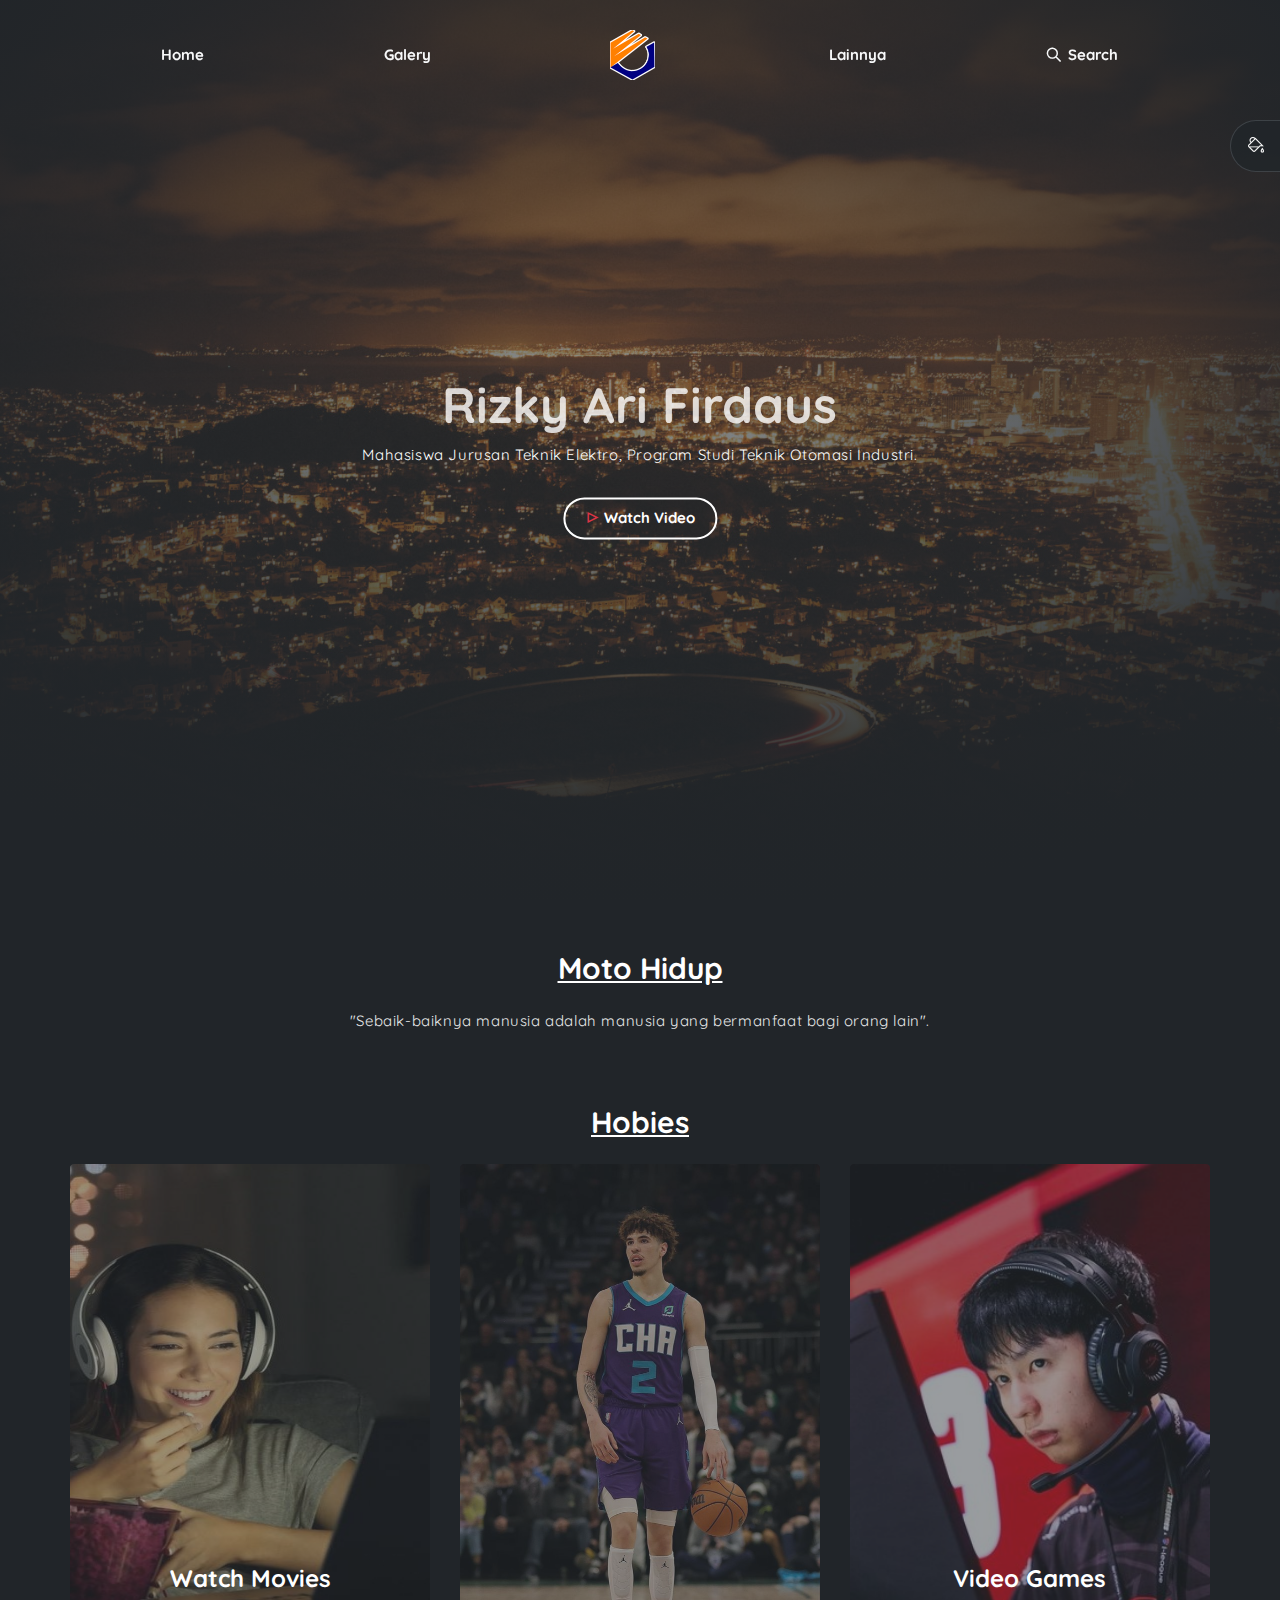
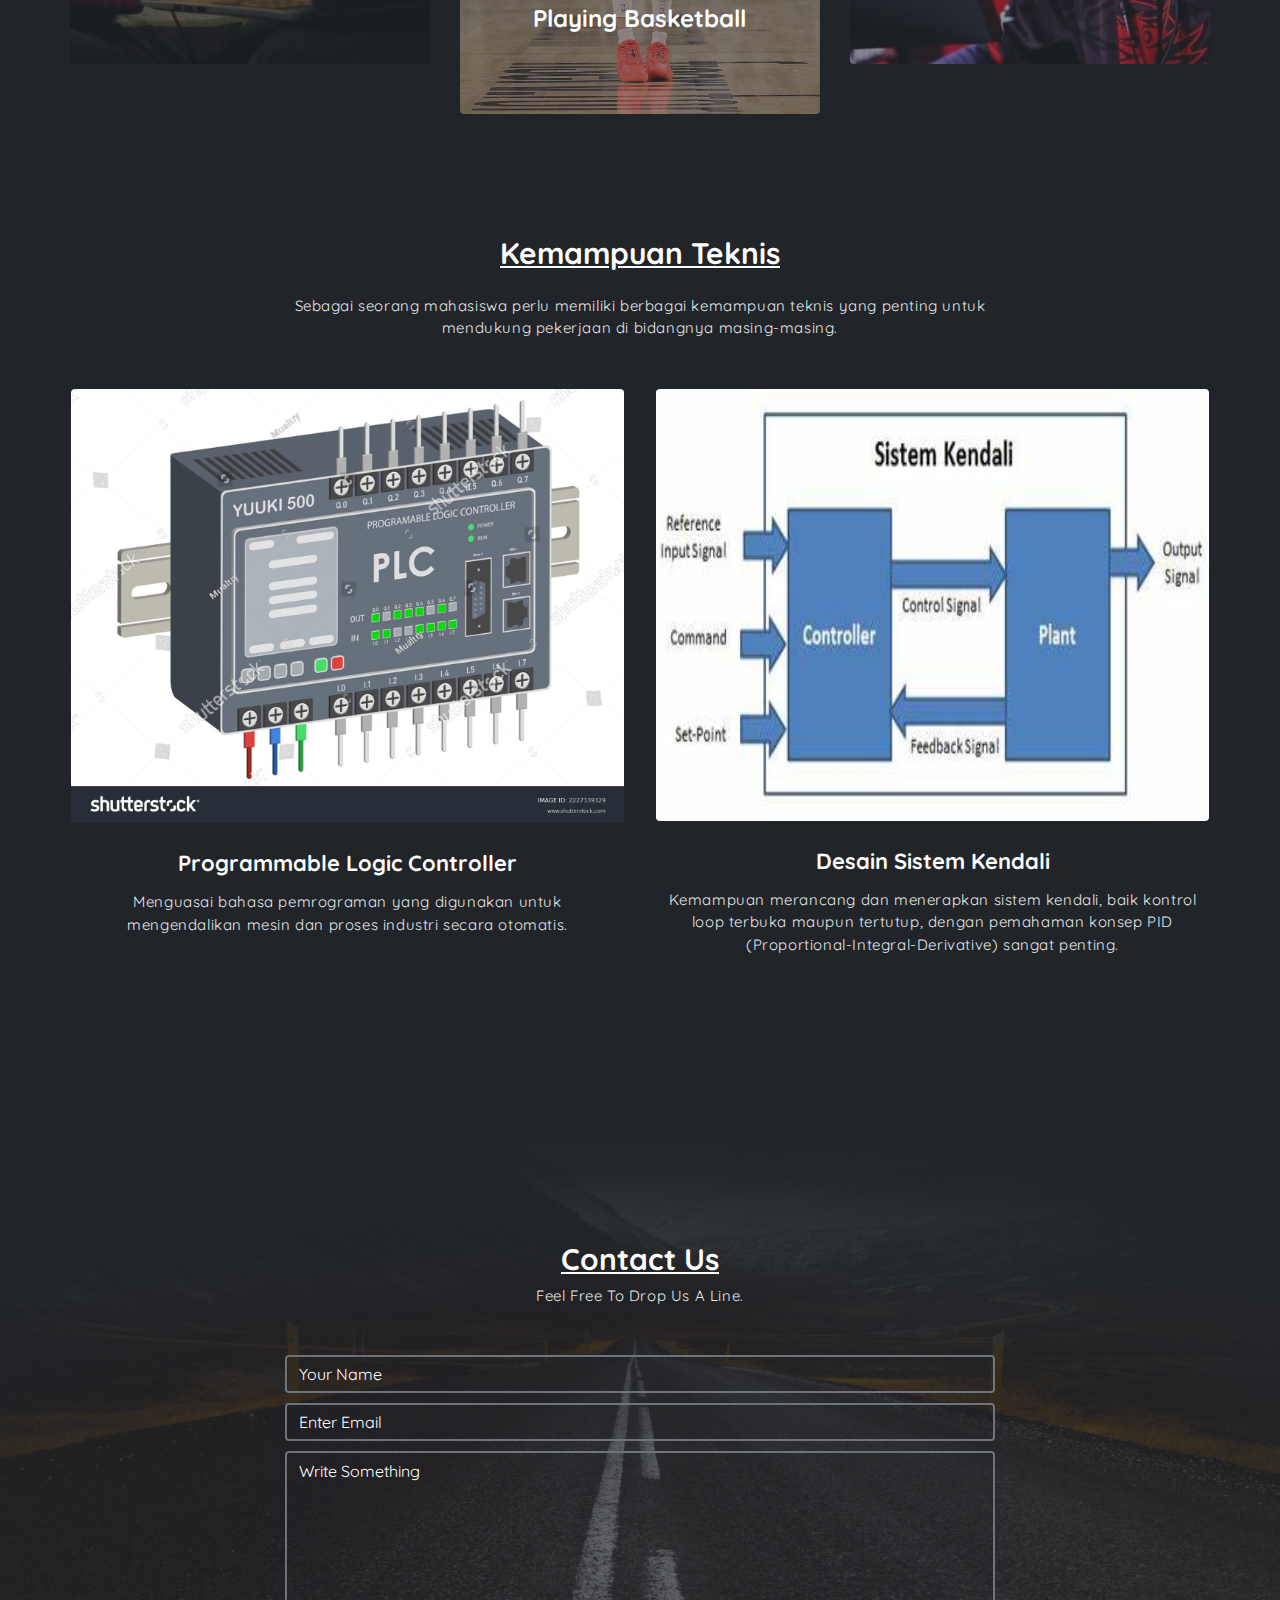
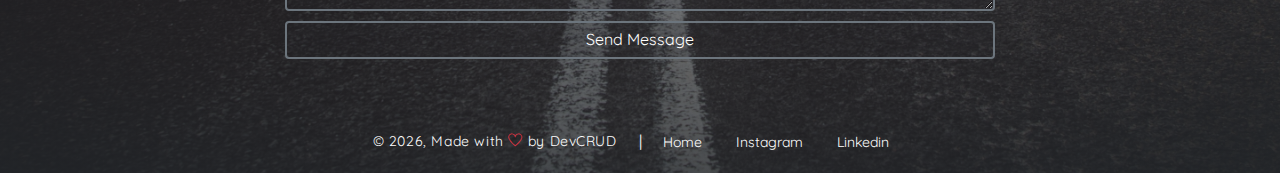
<file: public_html/index.html>
<!DOCTYPE html>
<html lang="en">
<head>
	<meta charset="utf-8">
    <meta name="viewport" content="width=device-width, initial-scale=1, shrink-to-fit=no">
    <meta name="description" content="Start your development with Dorang landing page.">
    <meta name="author" content="Devcrud">
    <title>Rizky Ari Firdaus | Tugas Membuat Website</title>
    <!-- font icons -->
    <link rel="stylesheet" href="assets/vendors/themify-icons/css/themify-icons.css">

    <!-- Bootstrap + Dorang main styles -->
	<link rel="stylesheet" href="assets/css/dorang.css">

    

</head>
<body data-spy="scroll" data-target=".navbar" data-offset="40" id="home" class="dark-theme">
    
    <!-- page navbar -->
    <nav class="page-navbar" data-spy="affix" data-offset-top="10">
        <ul class="nav-navbar container">
            <li class="nav-item"><a href="#" class="nav-link">Home</a></li>
            <li class="nav-item"><a href="index - Copy.html" class="nav-link">Galery</a></li>
            <li class="nav-item"><a href="https://www.polban.ac.id/" class="nav-link"><img src="assets/imgs/POLBAN.png" alt="Download free bootstrap 4 landing page, free boootstrap 4 templates, Download free bootstrap 4.1 landing page, free boootstrap 4.1.1 templates, weber Landing page"></a></li>
            <li class="nav-item"><a href="index2.html" class="nav-link">Lainnya</a></li>
            <li class="nav-item search">
                <a href="javascript:void(0)" class="nav-link search-toggle"><i class="ti-search"></i> Search</a>
                <div class="search-wrapper">
                    <form>
                        <input type="search" class="form-control" name="" placeholder="hit enter to search">
                    </form>
                </div>
            </li>
        </ul>
    </nav><!-- end of page navbar -->

    <div class="theme-selector">
        <a href="javascript:void(0)" class="spinner">
            <i class="ti-paint-bucket"></i>
        </a>
        <div class="body">
            <a href="javascript:void(0)" class="light"></a>
            <a href="javascript:void(0)" class="dark"></a>
        </div>
    </div>  

    <!-- page header -->
    <header class="header">
        <div class="overlay"></div>
        <div class="header-content">
            <h1 class="header-title">Rizky Ari Firdaus</h1>
            <p class="header-subtitle">Mahasiswa Jurusan Teknik Elektro, Program Studi Teknik Otomasi Industri.</p>

            <button class="btn btn-theme-color modal-toggle"><i class="ti-control-play text-danger"></i> Watch Video</button>

        </div>
    </header><!-- end of page header -->

    <!-- modal -->
    <div class="modalBox">
        <div class="modalBox-body">
            <iframe width="100%" height="450px" src="https://www.youtube.com/embed/Z6TYHx2RB9U?autoplay=1" 
            title="YouTube video player" frameborder="3" allow="accelerometer; autoplay; clipboard-write; encrypted-media; gyroscope; picture-in-picture; web-share" 
            referrerpolicy="strict-origin-when-cross-origin" allowfullscreen></iframe>
        </div>          
    </div><!-- end of modal -->

    <!-- page container -->
    <div class="container page-container">
        <div class="col-md-10 col-lg-8 m-auto">
            <h6 class="title mb-4">Moto Hidup</h6>
            <p class="mb-5">"Sebaik-baiknya manusia adalah manusia yang bermanfaat bagi orang lain".</p><br>
            <h6 class="title mb-4">Hobies</h6>
        </div>  

        <!-- row -->
        <div class="row mb-4">
            <div class="col-md-4">
                <a href="javascript:void(0)" class="overlay-img">
                    <img src="assets/imgs/Watch Movies.jpg" alt="Download free bootstrap 4 landing page, free boootstrap 4 templates, Download free bootstrap 4.1 landing page, free boootstrap 4.1.1 templates, weber Landing page" width="600" height="500">  
                    <div class="overlay"></div> 
                    <div class="des">
                        <h1 class="title">Watch Movies</h1>
                        <h6 class="subtitle"></p>
                        <p>Menonton film memiliki berbagai manfaat, seperti memberikan hiburan dan relaksasi yang dapat membantu mengurangi stres. Film juga bisa menjadi sarana belajar, memperluas wawasan, dan memperkaya pengalaman dengan menghadirkan cerita, budaya, dan perspektif yang berbeda. Selain itu, menonton film bisa meningkatkan empati, karena penonton seringkali terhubung dengan karakter dan emosi yang mereka alami di layar.</p>
                    </div>          
                </a>
            </div>
            <div class="col-md-4">
                <a href="javascript:void(0)" class="overlay-img">
                    <img src="assets/imgs/melo.jpg" alt="Download free bootstrap 4 landing page, free boootstrap 4 templates, Download free bootstrap 4.1 landing page, free boootstrap 4.1.1 templates, weber Landing page" height="550">  
                    <div class="overlay"></div> 
                    <div class="des">
                        <h1 class="title">Playing Basketball</h1>
                        <h6 class="subtitle"></p>
                        <p>Bermain basket memiliki banyak manfaat, baik secara fisik maupun mental. Secara fisik, basket membantu meningkatkan kebugaran tubuh, melatih kekuatan otot, kecepatan, dan koordinasi. Selain itu, bermain basket juga dapat meningkatkan keterampilan kerja sama tim, karena permainan ini sangat bergantung pada kolaborasi antar pemain. Secara mental, basket bisa membantu meningkatkan konsentrasi, pengambilan keputusan yang cepat, serta memberikan rasa percaya diri. Di samping itu, olahraga ini juga efektif sebagai cara mengurangi stres dan menjaga kesehatan mental.</p>
                    </div>          
                </a>
            </div>
            <div class="col-md-4">
                <a href="javascript:void(0)" class="overlay-img">
                    <img src="assets/imgs/xccurate.jpg" alt="Download free bootstrap 4 landing page, free boootstrap 4 templates, Download free bootstrap 4.1 landing page, free boootstrap 4.1.1 templates, weber Landing page" height="500">  
                    <div class="overlay"></div> 
                    <div class="des">
                        <h1 class="title">Video Games</h1>
                        <h6 class="subtitle"></p>
                        <p>Bermain video game dapat memberikan manfaat seperti meningkatkan kemampuan kognitif, termasuk pemecahan masalah, keterampilan berpikir kritis, dan koordinasi mata-tangan. Selain itu, game yang dimainkan secara online juga bisa meningkatkan keterampilan sosial melalui interaksi dengan pemain lain.
                            Bermain game juga bisa menjadi sarana relaksasi dan penghilang stres jika dilakukan dalam batas yang wajar.</p>
                    </div>          
                </a>
            </div>          
        </div><!-- end of row -->

 


        <div class="col-md-10 col-lg-8 m-auto">
            <h6 class="title mb-4 mt-5 pt-5">Kemampuan Teknis</h6>
            <p class="mb-5">Sebagai seorang mahasiswa perlu memiliki berbagai kemampuan teknis yang penting untuk mendukung pekerjaan di bidangnya masing-masing.</p>
        </div>

        <!-- row -->
        <div class="row mb-5">
            <div class="col-md-6">
                <a href="javascript:void(0)" class="card">
                    <img src="assets/imgs/plc.jpg" class="card-img" alt="Download free bootstrap 4 landing page, free boootstrap 4 templates, Download free bootstrap 4.1 landing page, free boootstrap 4.1.1 templates, weber Landing page">
                    <div class="card-body">
                        <h6 class="card-subtitle"></h6>
                        <h3 class="card-title">Programmable Logic Controller</h3>
                        <p>Menguasai bahasa pemrograman yang digunakan untuk mengendalikan mesin dan proses industri secara otomatis.</p>
                    </div>                  
                </a>
            </div>  
            <div class="col-md-6">
                <a href="javascript:void(0)" class="card">
                    <img src="assets/imgs/sistem kendali.jfif" class="card-img" alt="Download free bootstrap 4 landing page, free boootstrap 4 templates, Download free bootstrap 4.1 landing page, free boootstrap 4.1.1 templates, weber Landing page" height="432">
                    <div class="card-body">
                        <h6 class="card-subtitle"></h6>
                        <h3 class="card-title">Desain Sistem Kendali</h3>
                        <p>Kemampuan merancang dan menerapkan sistem kendali, baik kontrol loop terbuka maupun tertutup, dengan pemahaman konsep PID (Proportional-Integral-Derivative) sangat penting.</p>
                    </div>                  
                </a>
            </div>  
        </div><!-- end of row -->

        

    </div> <!-- end of page container -->

    

    

    <!--footer & pre footer -->
    <div class="contact-section">
        <div class="overlay"></div>
        <!-- container -->
        <div class="container">
            <div class="col-md-10 col-lg-8 m-auto">
                <h6 class="title mb-2">Contact Us</h6>
                <p class="mb-5">Feel Free To Drop Us A Line.</p>
                <form action="" class="form-group">
                    <input type="text" size="50" class="form-control" placeholder="Your Name" required>
                    <input type="email" class="form-control" placeholder="Enter Email"requried>
                    <textarea name="comment" id="comment" rows="6"   class="form-control" placeholder="Write Something"></textarea>
                    <input type="submit" value="Send Message" class="form-control">
                </form>
            </div>

            <!-- footer -->
            <footer class="footer">
                <p class="infos">&copy; <script>document.write(new Date().getFullYear())</script>, Made with <i class="ti-heart text-danger"></i> by <a href="http://www.devcrud.com">DevCRUD</a></p>       
                <span>|</span>  
                <div class="links">
                    <a href="index.html">Home</a>
                    <a href="https://www.instagram.com/rizzkyari/">Instagram</a>
                    <a href="https://id.linkedin.com/in/rizky-ari-firdaus-007745306">Linkedin</a>
                </div>
            </footer><!-- end of footer -->

        </div><!-- end of container -->
    </div><!-- end of pre footer -->

    <!-- core  -->
    <script src="assets/vendors/jquery/jquery-3.4.1.js"></script>
    <script src="assets/vendors/bootstrap/bootstrap.bundle.js"></script>

    <!-- bootstrap affix -->
    <script src="assets/vendors/bootstrap/bootstrap.affix.js"></script>

    <!-- Dorang js -->
    <script src="assets/js/dorang.js"></script>

</body>
</html>
</file>
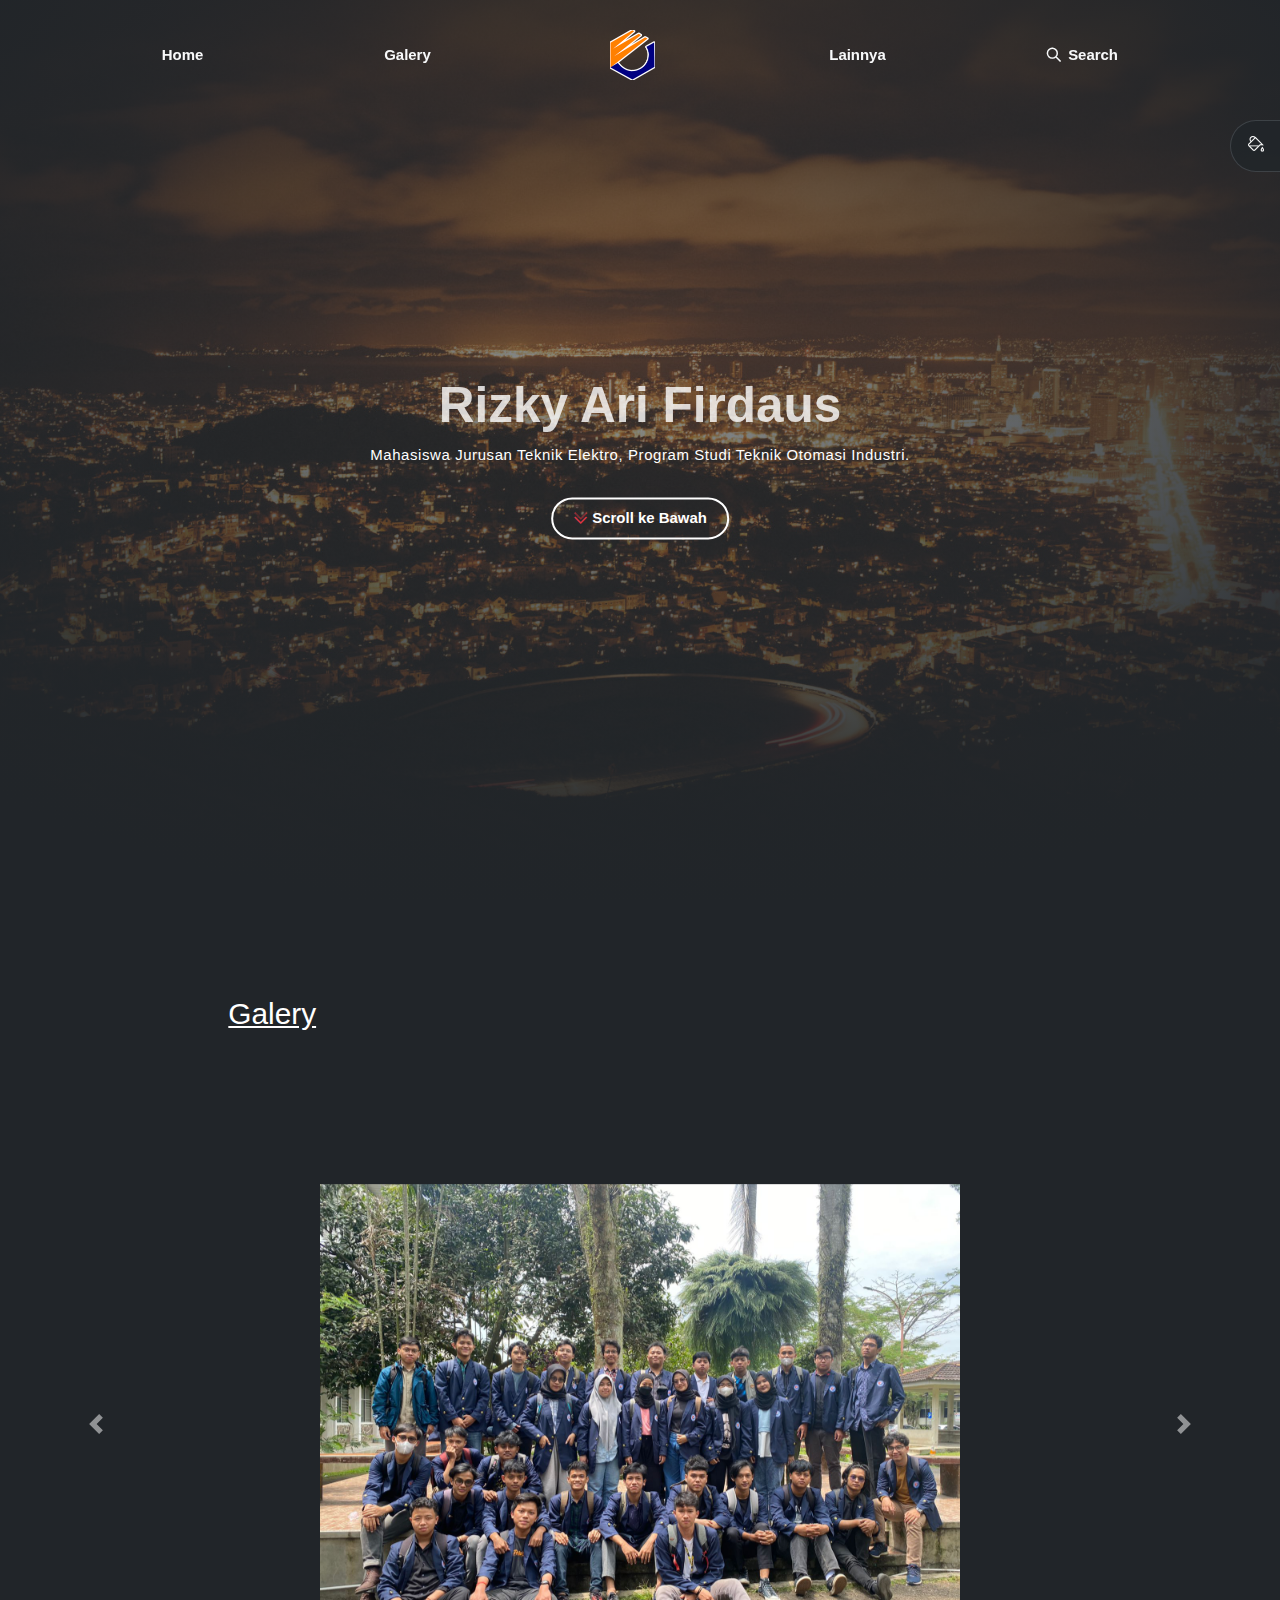
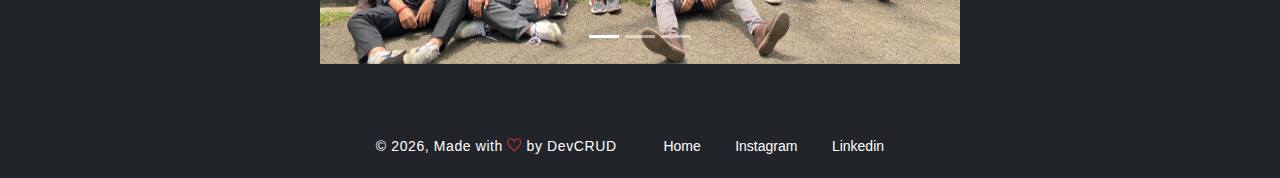
<file: public_html/index - Copy.html>
<!DOCTYPE html>
<html lang="en">
<head>
	<meta charset="utf-8">
    <meta name="viewport" content="width=device-width, initial-scale=1, shrink-to-fit=no">
    <meta name="description" content="Start your development with Dorang landing page.">
    <meta name="author" content="Devcrud">
    <title>Rizky Ari Firdaus | Tugas Membuat Website</title>
    <!-- font icons -->
    <link rel="stylesheet" href="assets/vendors/themify-icons/css/themify-icons.css">

    <!-- Bootstrap + Dorang main styles -->
	<link rel="stylesheet" href="assets/css/dorang.css">

    <!-- Bootstrap CSS dan JS -->
    <link rel="stylesheet" href="https://stackpath.bootstrapcdn.com/bootstrap/4.3.1/css/bootstrap.min.css">
    <script src="https://code.jquery.com/jquery-3.3.1.slim.min.js"></script>
    <script src="https://stackpath.bootstrapcdn.com/bootstrap/4.3.1/js/bootstrap.bundle.min.js"></script>


</head>
<body data-spy="scroll" data-target=".navbar" data-offset="40" id="home" class="dark-theme">
    
    <!-- page navbar -->
    <nav class="page-navbar" data-spy="affix" data-offset-top="10">
        <ul class="nav-navbar container">
            <li class="nav-item"><a href="index.html" class="nav-link">Home</a></li>
            <li class="nav-item"><a href="index - Copy.html" class="nav-link">Galery</a></li>
            <li class="nav-item"><a href="https://www.polban.ac.id/" class="nav-link"><img src="assets/imgs/POLBAN.png" alt="Download free bootstrap 4 landing page, free boootstrap 4 templates, Download free bootstrap 4.1 landing page, free boootstrap 4.1.1 templates, weber Landing page"></a></li>
            <li class="nav-item"><a href="index2.html" class="nav-link">Lainnya</a></li>
            <li class="nav-item search">
                <a href="javascript:void(0)" class="nav-link search-toggle"><i class="ti-search"></i> Search</a>
                <div class="search-wrapper">
                    <form>
                        <input type="search" class="form-control" name="" placeholder="hit enter to search">
                    </form>
                </div>
            </li>
        </ul>
    </nav><!-- end of page navbar -->

    <div class="theme-selector">
        <a href="javascript:void(0)" class="spinner">
            <i class="ti-paint-bucket"></i>
        </a>
        <div class="body">
            <a href="javascript:void(0)" class="light"></a>
            <a href="javascript:void(0)" class="dark"></a>
        </div>
    </div>  

    

    <!-- page header -->
    <header class="header">
        <div class="overlay"></div>
        <div class="header-content">
            <h1 class="header-title">Rizky Ari Firdaus</h1>
            <p class="header-subtitle">Mahasiswa Jurusan Teknik Elektro, Program Studi Teknik Otomasi Industri.</p>

            <button class="btn btn-theme-color scroll-down"><i class="ti-angle-double-down text-danger"></i> Scroll ke Bawah</button>


        </div>
    </header><!-- end of page header -->

        <div class="col-md-10 col-lg-8 m-auto">
            <h6 class="title mb-4 mt-5 pt-5">Galery</h6>
            <p class="mb-5"></p>
        </div>

        <div class="spotify-player" style="margin-top: 20px;">
            <iframe style="border-radius:12px"
                src="https://open.spotify.com/embed/track/2stkLJ0JNcXkIRDNF3ld6c?utm_source=generator" 
                width="300" 
                height="80" 
                frameBorder="0" 
                allowfullscreen="" 
                allow="autoplay; clipboard-write; encrypted-media; fullscreen; picture-in-picture" 
                loading="lazy">
            </iframe><br>
        </div>

 
        <div id="imageCarousel" class="carousel slide" data-ride="carousel">
            <!-- Indikator -->
            <ol class="carousel-indicators">
              <li data-target="#imageCarousel" data-slide-to="0" class="active"></li>
              <li data-target="#imageCarousel" data-slide-to="1"></li>
              <li data-target="#imageCarousel" data-slide-to="2"></li>
            </ol>
          
            <!-- Wrapper untuk slide -->
            <div class="carousel-inner">
              <div class="carousel-item active">
                <img src="assets/imgs/IMG-20221215-WA0012.jpg" class="d-block w-50 mx-auto" alt="Gambar 1">
              </div>
              <div class="carousel-item">
                <img src="assets/imgs/IMG-20231130-WA0038.jpg" class="d-block w-50 mx-auto" alt="Gambar 2">
              </div>
              <div class="carousel-item">
                <img src="assets/imgs/IMG-20231013-WA0033.jpg" class="d-block w-50 mx-auto" alt="Gambar 3">
              </div>
            </div>
          
            <!-- Kontrol kiri dan kanan -->
            <a class="carousel-control-prev" href="#imageCarousel" role="button" data-slide="prev">
              <span class="carousel-control-prev-icon" aria-hidden="true"></span>
              <span class="sr-only">Sebelumnya</span>
            </a>
            <a class="carousel-control-next" href="#imageCarousel" role="button" data-slide="next">
              <span class="carousel-control-next-icon" aria-hidden="true"></span>
              <span class="sr-only">Selanjutnya</span>
            </a>

    
        </div> <!-- end of page container -->

        
    

            <!-- footer -->
            <footer class="footer">
                <p class="infos">&copy; <script>document.write(new Date().getFullYear())</script>, Made with <i class="ti-heart text-danger"></i> by <a href="http://www.devcrud.com">DevCRUD</a></p>       
                <span>|</span>  
                <div class="links">
                    <a href="index.html">Home</a>
                    <a href="https://www.instagram.com/rizzkyari/">Instagram</a>
                    <a href="https://id.linkedin.com/in/rizky-ari-firdaus-007745306">Linkedin</a>
                </div>
            </footer><!-- end of footer -->

        </div><!-- end of container -->
        
    </div><!-- end of pre footer -->

    <!-- core  -->
    <script src="assets/vendors/jquery/jquery-3.4.1.js"></script>
    <script src="assets/vendors/bootstrap/bootstrap.bundle.js"></script>

    <!-- bootstrap affix -->
    <script src="assets/vendors/bootstrap/bootstrap.affix.js"></script>

    <!-- Dorang js -->
    <script src="assets/js/dorang.js"></script>

</body>
</html>
</file>
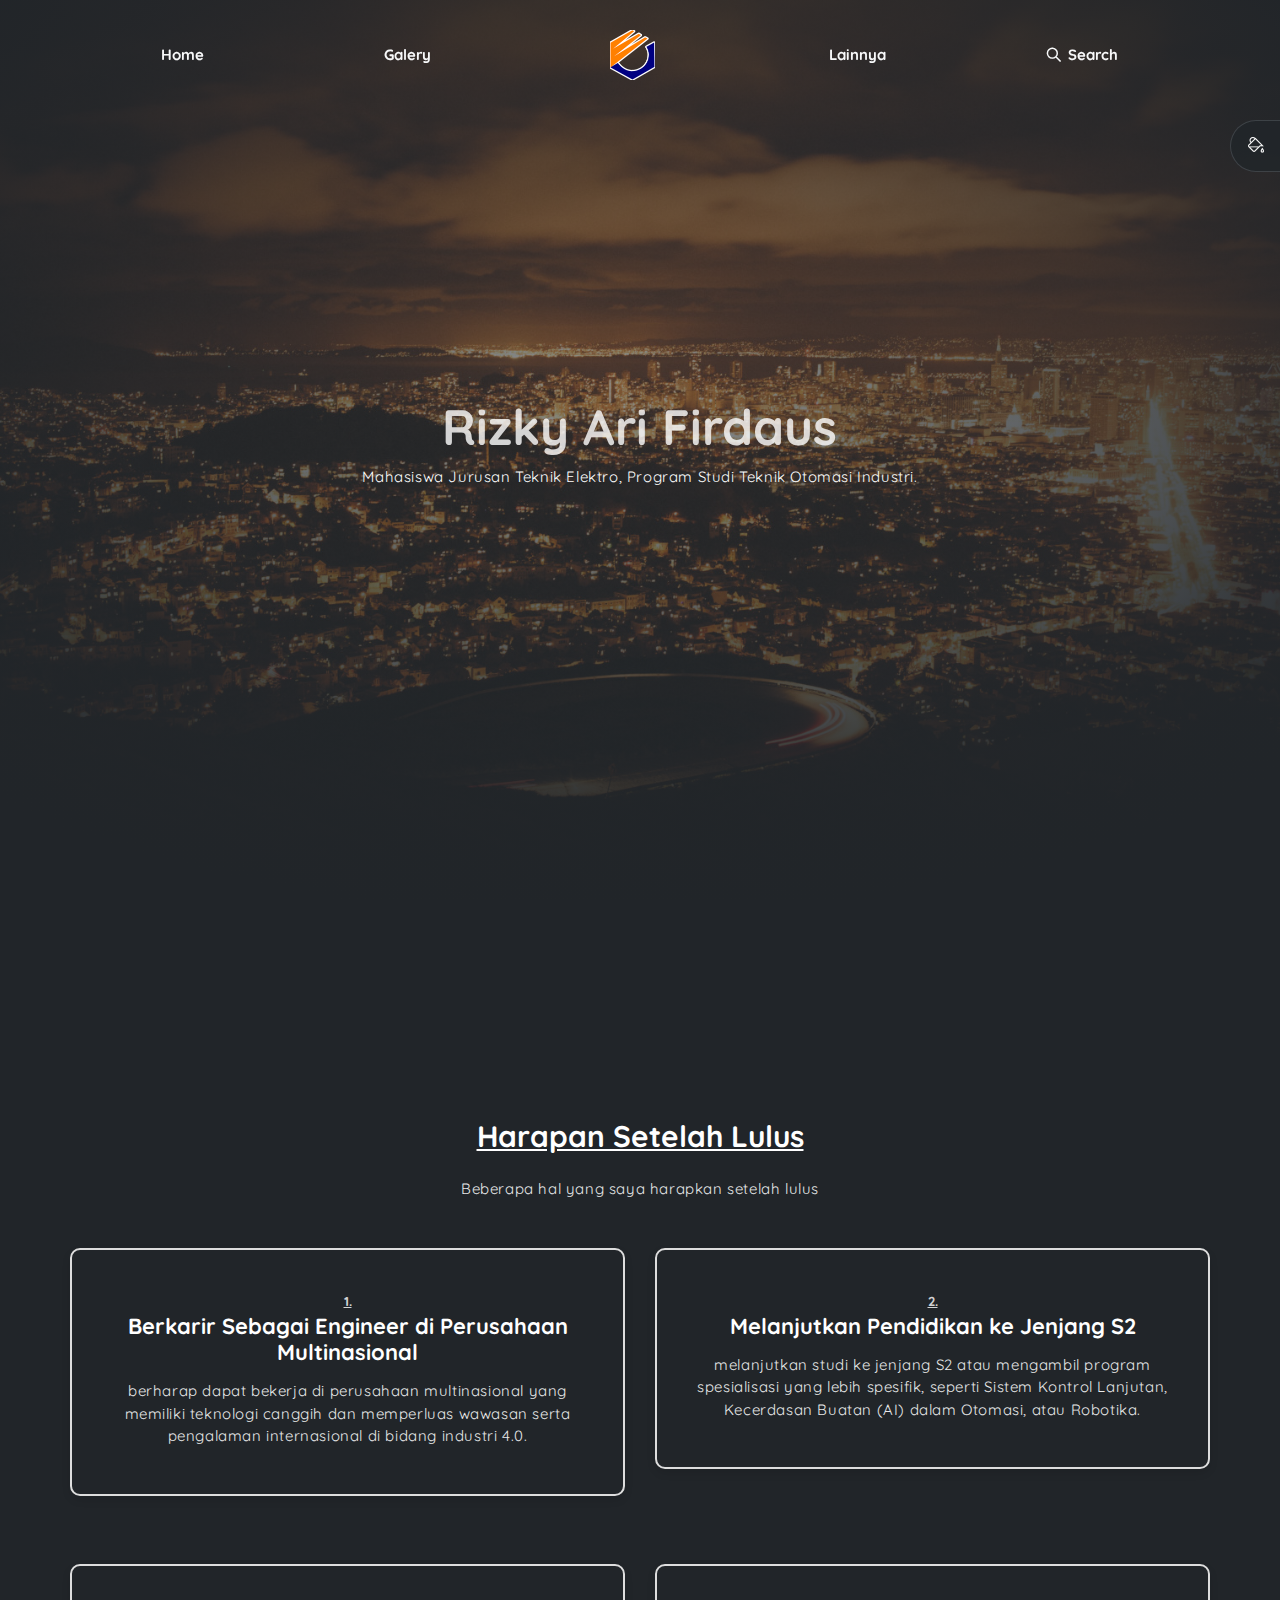
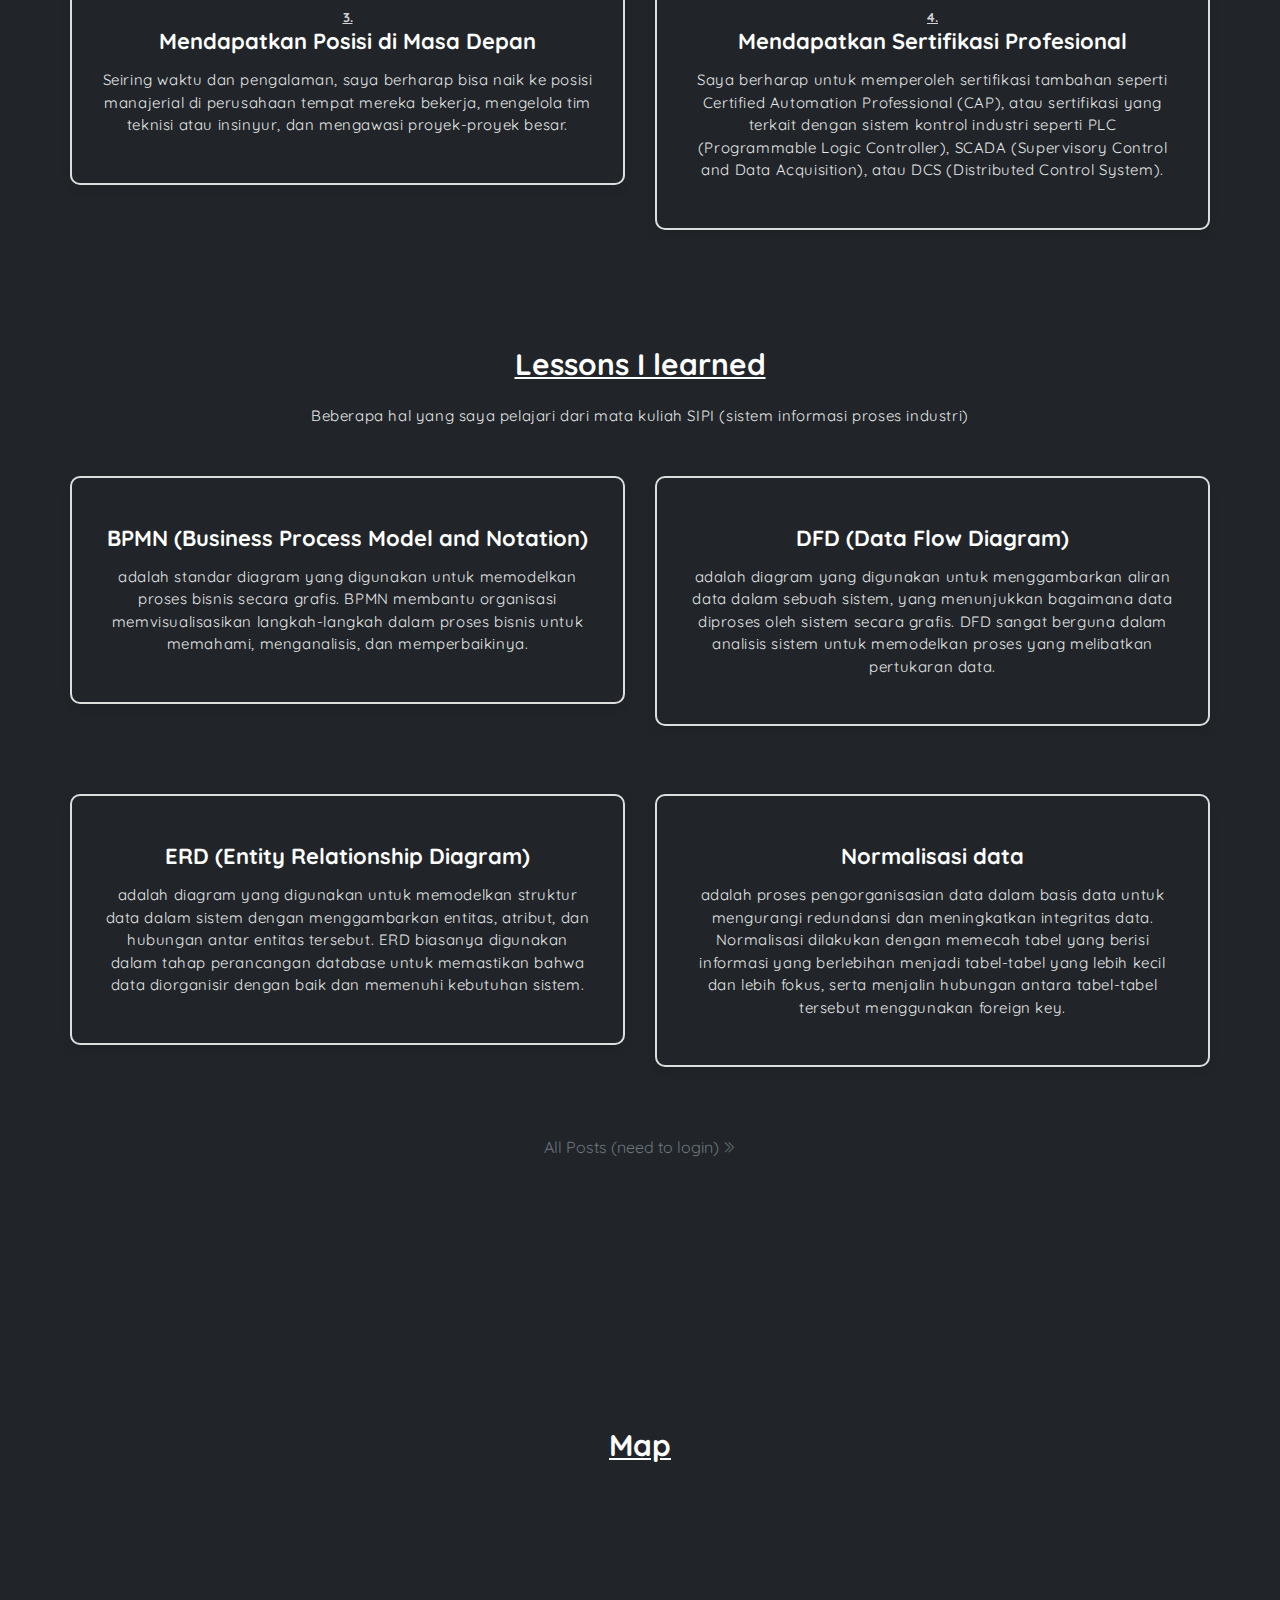
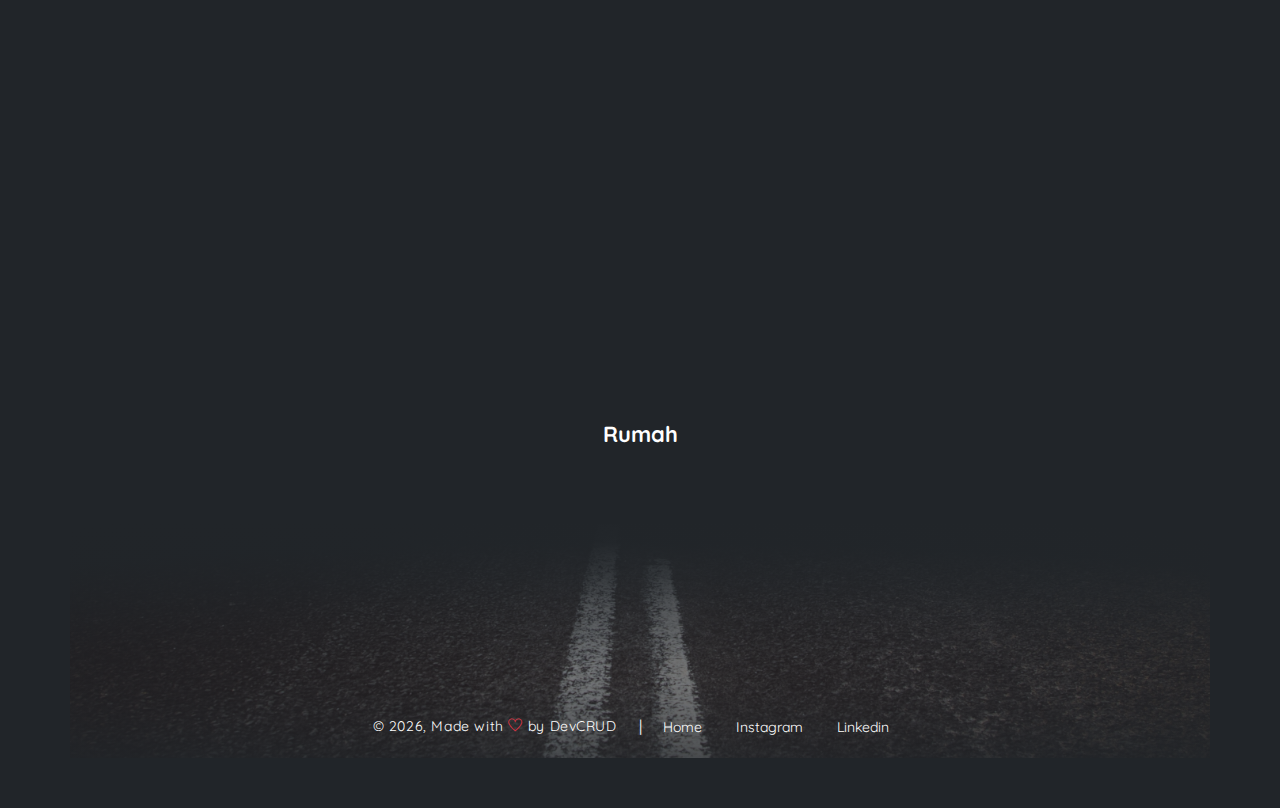
<file: public_html/index2.html>
<!DOCTYPE html>
<html lang="en">
<head>
	<meta charset="utf-8">
    <meta name="viewport" content="width=device-width, initial-scale=1, shrink-to-fit=no">
    <meta name="description" content="Start your development with Dorang landing page.">
    <meta name="author" content="Devcrud">
    <title>Rizky Ari Firdaus | Tugas Membuat Website</title>
    <!-- font icons -->
    <link rel="stylesheet" href="assets/vendors/themify-icons/css/themify-icons.css">

    <!-- Bootstrap + Dorang main styles -->
	<link rel="stylesheet" href="assets/css/dorang.css">

</head>
<body data-spy="scroll" data-target=".navbar" data-offset="40" id="home" class="dark-theme">
    
    <!-- page navbar -->
    <nav class="page-navbar" data-spy="affix" data-offset-top="10">
        <ul class="nav-navbar container">
            <li class="nav-item"><a href="index.html" class="nav-link">Home</a></li>
            <li class="nav-item"><a href="index - Copy.html" class="nav-link">Galery</a></li>
            <li class="nav-item"><a href="https://www.polban.ac.id/" class="nav-link"><img src="assets/imgs/POLBAN.png" alt="Download free bootstrap 4 landing page, free boootstrap 4 templates, Download free bootstrap 4.1 landing page, free boootstrap 4.1.1 templates, weber Landing page"></a></li>
            <li class="nav-item"><a href="index2.html" class="nav-link">Lainnya</a></li>
            <li class="nav-item search">
                <a href="javascript:void(0)" class="nav-link search-toggle"><i class="ti-search"></i> Search</a>
                <div class="search-wrapper">
                    <form>
                        <input type="search" class="form-control" name="" placeholder="hit enter to search">
                    </form>
                </div>
            </li>
        </ul>
    </nav><!-- end of page navbar -->

    <div class="theme-selector">
        <a href="javascript:void(0)" class="spinner">
            <i class="ti-paint-bucket"></i>
        </a>
        <div class="body">
            <a href="javascript:void(0)" class="light"></a>
            <a href="javascript:void(0)" class="dark"></a>
        </div>
    </div>  

    <!-- page header -->
    <header class="header">
        <div class="overlay"></div>
        <div class="header-content">
            <h1 class="header-title">Rizky Ari Firdaus</h1>
            <p class="header-subtitle">Mahasiswa Jurusan Teknik Elektro, Program Studi Teknik Otomasi Industri.</p>

 

        </div>
    </header><!-- end of page header -->

    <!-- modal -->
    <!-- end of modal -->

    <!-- page container -->
    <div class="container page-container">
        <div class="col-md-10 col-lg-8 m-auto">
            <h6 class="title mb-4"></h6>
            <p class="mb-5"></p><br>
            <h6 class="title mb-4"></h6>
        </div>  


<!-- end of row -->

        <div class="col-md-10 col-lg-8 m-auto">
            <h6 class="title mb-4 mt-5 pt-5">Harapan Setelah Lulus</h6>
            <p class="mb-5">Beberapa hal yang saya harapkan setelah lulus</p>
        </div>

        <div class="row mb-5">
            <div class="col-md-6">
                <a href="javascript:void(0)" class="card harapan-card">
                    <div class="card-body">
                        <h6 class="card-subtitle">1.</h6>
                        <h3 class="card-title">Berkarir Sebagai Engineer di Perusahaan Multinasional</h3>
                        <p>berharap dapat bekerja di perusahaan multinasional yang memiliki teknologi canggih dan memperluas wawasan serta pengalaman internasional di bidang industri 4.0.</p>
                    </div>                  
                </a>
            </div>  
            <div class="col-md-6">
                <a href="javascript:void(0)" class="card harapan-card">
                    <div class="card-body">
                        <h6 class="card-subtitle">2.</h6>
                        <h3 class="card-title">Melanjutkan Pendidikan ke Jenjang S2</h3>
                        <p>melanjutkan studi ke jenjang S2 atau mengambil program spesialisasi yang lebih spesifik, seperti Sistem Kontrol Lanjutan, Kecerdasan Buatan (AI) dalam Otomasi, atau Robotika.</p>
                    </div>                  
                </a>
            </div>  
        </div>

        <div class="row mb-5">
            <div class="col-md-6">
                <a href="javascript:void(0)" class="card harapan-card">
                    <div class="card-body">
                        <h6 class="card-subtitle">3.</h6>
                        <h3 class="card-title">Mendapatkan Posisi di Masa Depan</h3>
                        <p>Seiring waktu dan pengalaman, saya berharap bisa naik ke posisi manajerial di perusahaan tempat mereka bekerja, mengelola tim teknisi atau insinyur, dan mengawasi proyek-proyek besar.</p>
                    </div>                  
                </a>
            </div>  
            <div class="col-md-6">
                <a href="javascript:void(0)" class="card harapan-card">
                    <div class="card-body">
                        <h6 class="card-subtitle">4.</h6>
                        <h3 class="card-title">Mendapatkan Sertifikasi Profesional</h3>
                        <p>Saya berharap untuk memperoleh sertifikasi tambahan seperti Certified Automation Professional (CAP), atau sertifikasi yang terkait dengan sistem kontrol industri seperti PLC (Programmable Logic Controller), SCADA (Supervisory Control and Data Acquisition), atau DCS (Distributed Control System).</p>
                    </div>                  
                </a>
            </div>  
        </div>


        <div class="col-md-10 col-lg-8 m-auto">
            <h6 class="title mb-4 mt-5 pt-5">Lessons I learned</h6>
            <p class="mb-5">Beberapa hal yang saya pelajari dari mata kuliah SIPI (sistem informasi proses industri) </p>
        </div>

        <div class="row mb-5">
            <div class="col-md-6">
                <a href="javascript:void(0)" class="card lessons-card">
                    <div class="card-body">
                        <h6 class="card-subtitle"></h6>
                        <h3 class="card-title">BPMN (Business Process Model and Notation)</h3>
                        <p>adalah standar diagram yang digunakan untuk memodelkan proses bisnis secara grafis. BPMN membantu organisasi memvisualisasikan langkah-langkah dalam proses bisnis untuk memahami, menganalisis, dan memperbaikinya.</p>
                    </div>                  
                </a>
            </div>  
            <div class="col-md-6">
                <a href="javascript:void(0)" class="card lessons-card">
                    <div class="card-body">
                        <h6 class="card-subtitle"></h6>
                        <h3 class="card-title">DFD (Data Flow Diagram)</h3>
                        <p>adalah diagram yang digunakan untuk menggambarkan aliran data dalam sebuah sistem, yang menunjukkan bagaimana data diproses oleh sistem secara grafis. DFD sangat berguna dalam analisis sistem untuk memodelkan proses yang melibatkan pertukaran data.</p>
                    </div>                  
                </a>
            </div>  
        </div>

        <div class="row mb-5">
            <div class="col-md-6">
                <a href="javascript:void(0)" class="card lessons-card">
                    <div class="card-body">
                        <h6 class="card-subtitle"></h6>
                        <h3 class="card-title">ERD (Entity Relationship Diagram)</h3>
                        <p>adalah diagram yang digunakan untuk memodelkan struktur data dalam sistem dengan menggambarkan entitas, atribut, dan hubungan antar entitas tersebut. ERD biasanya digunakan dalam tahap perancangan database untuk memastikan bahwa data diorganisir dengan baik dan memenuhi kebutuhan sistem.</p>
                    </div>                  
                </a>
            </div>  
            <div class="col-md-6">
                <a href="javascript:void(0)" class="card lessons-card">
                    <div class="card-body">
                        <h6 class="card-subtitle"></h6>
                        <h3 class="card-title">Normalisasi data</h3>
                        <p>adalah proses pengorganisasian data dalam basis data untuk mengurangi redundansi dan meningkatkan integritas data. Normalisasi dilakukan dengan memecah tabel yang berisi informasi yang berlebihan menjadi tabel-tabel yang lebih kecil dan lebih fokus, serta menjalin hubungan antara tabel-tabel tersebut menggunakan foreign key.</p>
                    </div>                  
                </a>
            </div>  
        </div>

        <a href="https://e-learning.polban.ac.id/course/view.php?id=4262">All Posts (need to login) <i class="ti-angle-double-right angle"></i></a>


    
    </div> <!-- end of page container -->

    <div class="container page-container">
        <div class="col-md-10 col-lg-8 m-auto">
            <h6 class="title mb-4"></h6>
            <p class="mb-5"></p><br>
            <h6 class="title mb-4"></h6>
        </div>

    <div class="col-md-10 col-lg-8 m-auto">
        <h6 class="title mb-4 mt-5 pt-5">Map</h6>
        <p class="mb-5"></p>
    </div>

    <!-- row -->
    <div class="col-md-8 m-auto">
            <a href="javascript:void(0)" class="card" >       
                <iframe src="https://www.google.com/maps/embed?pb=!1m18!1m12!1m3!1d3960.766922804712!2d107.6614760745112!3d-6.918444467713512!2m3!1f0!2f0!3f0!3m2!1i1024!2i768!4f13.1!3m3!1m2!1s0x2e68e7f99c570fdf%3A0xe3e284cee6b55123!2sJl.%20Cikajang%2014%20No.35%2C%20Antapani%20Tengah%2C%20Kec.%20Antapani%2C%20Kota%20Bandung%2C%20Jawa%20Barat%2040291!5e0!3m2!1sid!2sid!4v1729269975354!5m2!1sid!2sid" width="600" height="450" style="border:0;" allowfullscreen="" loading="lazy" referrerpolicy="no-referrer-when-downgrade"></iframe>
                <div class="card-body">
                    <h6 class="card-subtitle"></h6>
                    <h3 class="card-title">Rumah</h3>
                    <p></p>                
            </a>
        </div>  
       
    </div><!-- end of row -->

    

    <!--footer & pre footer -->
    <div class="contact-section">
        <div class="overlay"></div>
        <!-- container -->
        <div class="container">
        

            <!-- footer -->
            <footer class="footer">
                <p class="infos">&copy; <script>document.write(new Date().getFullYear())</script>, Made with <i class="ti-heart text-danger"></i> by <a href="http://www.devcrud.com">DevCRUD</a></p>       
                <span>|</span>  
                <div class="links">
                    <a href="index.html">Home</a>
                    <a href="https://www.instagram.com/rizzkyari/">Instagram</a>
                    <a href="https://id.linkedin.com/in/rizky-ari-firdaus-007745306">Linkedin</a>
                </div>
            </footer><!-- end of footer -->

        </div><!-- end of container -->
    </div><!-- end of pre footer -->

    <!-- core  -->
    <script src="assets/vendors/jquery/jquery-3.4.1.js"></script>
    <script src="assets/vendors/bootstrap/bootstrap.bundle.js"></script>

    <!-- bootstrap affix -->
    <script src="assets/vendors/bootstrap/bootstrap.affix.js"></script>

    <!-- Dorang js -->
    <script src="assets/js/dorang.js"></script>

</body>
</html>
</file>
<file: public_html/assets/vendors/themify-icons/css/themify-icons.css>
@font-face {
	font-family: 'themify';
	src:url("../fonts/themify.eot?-fvbane");
	src:url("../fonts/themify.eot?#iefix-fvbane") format("embedded-opentype"),
		url("../fonts/themify.woff?-fvbane") format("woff"),
		url("../fonts/themify.ttf?-fvbane") format("truetype"),
		url("../fonts/themify.svg?-fvbane#themify") format("svg");
	font-weight: normal;
	font-style: normal;
}

[class^="ti-"], [class*=" ti-"] {
	font-family: 'themify';
	speak: none;
	font-style: normal;
	font-weight: normal;
	font-variant: normal;
	text-transform: none;
	line-height: 1;

	/* Better Font Rendering =========== */
	-webkit-font-smoothing: antialiased;
	-moz-osx-font-smoothing: grayscale;
}

.ti-wand:before {
	content: "\e600";
}
.ti-volume:before {
	content: "\e601";
}
.ti-user:before {
	content: "\e602";
}
.ti-unlock:before {
	content: "\e603";
}
.ti-unlink:before {
	content: "\e604";
}
.ti-trash:before {
	content: "\e605";
}
.ti-thought:before {
	content: "\e606";
}
.ti-target:before {
	content: "\e607";
}
.ti-tag:before {
	content: "\e608";
}
.ti-tablet:before {
	content: "\e609";
}
.ti-star:before {
	content: "\e60a";
}
.ti-spray:before {
	content: "\e60b";
}
.ti-signal:before {
	content: "\e60c";
}
.ti-shopping-cart:before {
	content: "\e60d";
}
.ti-shopping-cart-full:before {
	content: "\e60e";
}
.ti-settings:before {
	content: "\e60f";
}
.ti-search:before {
	content: "\e610";
}
.ti-zoom-in:before {
	content: "\e611";
}
.ti-zoom-out:before {
	content: "\e612";
}
.ti-cut:before {
	content: "\e613";
}
.ti-ruler:before {
	content: "\e614";
}
.ti-ruler-pencil:before {
	content: "\e615";
}
.ti-ruler-alt:before {
	content: "\e616";
}
.ti-bookmark:before {
	content: "\e617";
}
.ti-bookmark-alt:before {
	content: "\e618";
}
.ti-reload:before {
	content: "\e619";
}
.ti-plus:before {
	content: "\e61a";
}
.ti-pin:before {
	content: "\e61b";
}
.ti-pencil:before {
	content: "\e61c";
}
.ti-pencil-alt:before {
	content: "\e61d";
}
.ti-paint-roller:before {
	content: "\e61e";
}
.ti-paint-bucket:before {
	content: "\e61f";
}
.ti-na:before {
	content: "\e620";
}
.ti-mobile:before {
	content: "\e621";
}
.ti-minus:before {
	content: "\e622";
}
.ti-medall:before {
	content: "\e623";
}
.ti-medall-alt:before {
	content: "\e624";
}
.ti-marker:before {
	content: "\e625";
}
.ti-marker-alt:before {
	content: "\e626";
}
.ti-arrow-up:before {
	content: "\e627";
}
.ti-arrow-right:before {
	content: "\e628";
}
.ti-arrow-left:before {
	content: "\e629";
}
.ti-arrow-down:before {
	content: "\e62a";
}
.ti-lock:before {
	content: "\e62b";
}
.ti-location-arrow:before {
	content: "\e62c";
}
.ti-link:before {
	content: "\e62d";
}
.ti-layout:before {
	content: "\e62e";
}
.ti-layers:before {
	content: "\e62f";
}
.ti-layers-alt:before {
	content: "\e630";
}
.ti-key:before {
	content: "\e631";
}
.ti-import:before {
	content: "\e632";
}
.ti-image:before {
	content: "\e633";
}
.ti-heart:before {
	content: "\e634";
}
.ti-heart-broken:before {
	content: "\e635";
}
.ti-hand-stop:before {
	content: "\e636";
}
.ti-hand-open:before {
	content: "\e637";
}
.ti-hand-drag:before {
	content: "\e638";
}
.ti-folder:before {
	content: "\e639";
}
.ti-flag:before {
	content: "\e63a";
}
.ti-flag-alt:before {
	content: "\e63b";
}
.ti-flag-alt-2:before {
	content: "\e63c";
}
.ti-eye:before {
	content: "\e63d";
}
.ti-export:before {
	content: "\e63e";
}
.ti-exchange-vertical:before {
	content: "\e63f";
}
.ti-desktop:before {
	content: "\e640";
}
.ti-cup:before {
	content: "\e641";
}
.ti-crown:before {
	content: "\e642";
}
.ti-comments:before {
	content: "\e643";
}
.ti-comment:before {
	content: "\e644";
}
.ti-comment-alt:before {
	content: "\e645";
}
.ti-close:before {
	content: "\e646";
}
.ti-clip:before {
	content: "\e647";
}
.ti-angle-up:before {
	content: "\e648";
}
.ti-angle-right:before {
	content: "\e649";
}
.ti-angle-left:before {
	content: "\e64a";
}
.ti-angle-down:before {
	content: "\e64b";
}
.ti-check:before {
	content: "\e64c";
}
.ti-check-box:before {
	content: "\e64d";
}
.ti-camera:before {
	content: "\e64e";
}
.ti-announcement:before {
	content: "\e64f";
}
.ti-brush:before {
	content: "\e650";
}
.ti-briefcase:before {
	content: "\e651";
}
.ti-bolt:before {
	content: "\e652";
}
.ti-bolt-alt:before {
	content: "\e653";
}
.ti-blackboard:before {
	content: "\e654";
}
.ti-bag:before {
	content: "\e655";
}
.ti-move:before {
	content: "\e656";
}
.ti-arrows-vertical:before {
	content: "\e657";
}
.ti-arrows-horizontal:before {
	content: "\e658";
}
.ti-fullscreen:before {
	content: "\e659";
}
.ti-arrow-top-right:before {
	content: "\e65a";
}
.ti-arrow-top-left:before {
	content: "\e65b";
}
.ti-arrow-circle-up:before {
	content: "\e65c";
}
.ti-arrow-circle-right:before {
	content: "\e65d";
}
.ti-arrow-circle-left:before {
	content: "\e65e";
}
.ti-arrow-circle-down:before {
	content: "\e65f";
}
.ti-angle-double-up:before {
	content: "\e660";
}
.ti-angle-double-right:before {
	content: "\e661";
}
.ti-angle-double-left:before {
	content: "\e662";
}
.ti-angle-double-down:before {
	content: "\e663";
}
.ti-zip:before {
	content: "\e664";
}
.ti-world:before {
	content: "\e665";
}
.ti-wheelchair:before {
	content: "\e666";
}
.ti-view-list:before {
	content: "\e667";
}
.ti-view-list-alt:before {
	content: "\e668";
}
.ti-view-grid:before {
	content: "\e669";
}
.ti-uppercase:before {
	content: "\e66a";
}
.ti-upload:before {
	content: "\e66b";
}
.ti-underline:before {
	content: "\e66c";
}
.ti-truck:before {
	content: "\e66d";
}
.ti-timer:before {
	content: "\e66e";
}
.ti-ticket:before {
	content: "\e66f";
}
.ti-thumb-up:before {
	content: "\e670";
}
.ti-thumb-down:before {
	content: "\e671";
}
.ti-text:before {
	content: "\e672";
}
.ti-stats-up:before {
	content: "\e673";
}
.ti-stats-down:before {
	content: "\e674";
}
.ti-split-v:before {
	content: "\e675";
}
.ti-split-h:before {
	content: "\e676";
}
.ti-smallcap:before {
	content: "\e677";
}
.ti-shine:before {
	content: "\e678";
}
.ti-shift-right:before {
	content: "\e679";
}
.ti-shift-left:before {
	content: "\e67a";
}
.ti-shield:before {
	content: "\e67b";
}
.ti-notepad:before {
	content: "\e67c";
}
.ti-server:before {
	content: "\e67d";
}
.ti-quote-right:before {
	content: "\e67e";
}
.ti-quote-left:before {
	content: "\e67f";
}
.ti-pulse:before {
	content: "\e680";
}
.ti-printer:before {
	content: "\e681";
}
.ti-power-off:before {
	content: "\e682";
}
.ti-plug:before {
	content: "\e683";
}
.ti-pie-chart:before {
	content: "\e684";
}
.ti-paragraph:before {
	content: "\e685";
}
.ti-panel:before {
	content: "\e686";
}
.ti-package:before {
	content: "\e687";
}
.ti-music:before {
	content: "\e688";
}
.ti-music-alt:before {
	content: "\e689";
}
.ti-mouse:before {
	content: "\e68a";
}
.ti-mouse-alt:before {
	content: "\e68b";
}
.ti-money:before {
	content: "\e68c";
}
.ti-microphone:before {
	content: "\e68d";
}
.ti-menu:before {
	content: "\e68e";
}
.ti-menu-alt:before {
	content: "\e68f";
}
.ti-map:before {
	content: "\e690";
}
.ti-map-alt:before {
	content: "\e691";
}
.ti-loop:before {
	content: "\e692";
}
.ti-location-pin:before {
	content: "\e693";
}
.ti-list:before {
	content: "\e694";
}
.ti-light-bulb:before {
	content: "\e695";
}
.ti-Italic:before {
	content: "\e696";
}
.ti-info:before {
	content: "\e697";
}
.ti-infinite:before {
	content: "\e698";
}
.ti-id-badge:before {
	content: "\e699";
}
.ti-hummer:before {
	content: "\e69a";
}
.ti-home:before {
	content: "\e69b";
}
.ti-help:before {
	content: "\e69c";
}
.ti-headphone:before {
	content: "\e69d";
}
.ti-harddrives:before {
	content: "\e69e";
}
.ti-harddrive:before {
	content: "\e69f";
}
.ti-gift:before {
	content: "\e6a0";
}
.ti-game:before {
	content: "\e6a1";
}
.ti-filter:before {
	content: "\e6a2";
}
.ti-files:before {
	content: "\e6a3";
}
.ti-file:before {
	content: "\e6a4";
}
.ti-eraser:before {
	content: "\e6a5";
}
.ti-envelope:before {
	content: "\e6a6";
}
.ti-download:before {
	content: "\e6a7";
}
.ti-direction:before {
	content: "\e6a8";
}
.ti-direction-alt:before {
	content: "\e6a9";
}
.ti-dashboard:before {
	content: "\e6aa";
}
.ti-control-stop:before {
	content: "\e6ab";
}
.ti-control-shuffle:before {
	content: "\e6ac";
}
.ti-control-play:before {
	content: "\e6ad";
}
.ti-control-pause:before {
	content: "\e6ae";
}
.ti-control-forward:before {
	content: "\e6af";
}
.ti-control-backward:before {
	content: "\e6b0";
}
.ti-cloud:before {
	content: "\e6b1";
}
.ti-cloud-up:before {
	content: "\e6b2";
}
.ti-cloud-down:before {
	content: "\e6b3";
}
.ti-clipboard:before {
	content: "\e6b4";
}
.ti-car:before {
	content: "\e6b5";
}
.ti-calendar:before {
	content: "\e6b6";
}
.ti-book:before {
	content: "\e6b7";
}
.ti-bell:before {
	content: "\e6b8";
}
.ti-basketball:before {
	content: "\e6b9";
}
.ti-bar-chart:before {
	content: "\e6ba";
}
.ti-bar-chart-alt:before {
	content: "\e6bb";
}
.ti-back-right:before {
	content: "\e6bc";
}
.ti-back-left:before {
	content: "\e6bd";
}
.ti-arrows-corner:before {
	content: "\e6be";
}
.ti-archive:before {
	content: "\e6bf";
}
.ti-anchor:before {
	content: "\e6c0";
}
.ti-align-right:before {
	content: "\e6c1";
}
.ti-align-left:before {
	content: "\e6c2";
}
.ti-align-justify:before {
	content: "\e6c3";
}
.ti-align-center:before {
	content: "\e6c4";
}
.ti-alert:before {
	content: "\e6c5";
}
.ti-alarm-clock:before {
	content: "\e6c6";
}
.ti-agenda:before {
	content: "\e6c7";
}
.ti-write:before {
	content: "\e6c8";
}
.ti-window:before {
	content: "\e6c9";
}
.ti-widgetized:before {
	content: "\e6ca";
}
.ti-widget:before {
	content: "\e6cb";
}
.ti-widget-alt:before {
	content: "\e6cc";
}
.ti-wallet:before {
	content: "\e6cd";
}
.ti-video-clapper:before {
	content: "\e6ce";
}
.ti-video-camera:before {
	content: "\e6cf";
}
.ti-vector:before {
	content: "\e6d0";
}
.ti-themify-logo:before {
	content: "\e6d1";
}
.ti-themify-favicon:before {
	content: "\e6d2";
}
.ti-themify-favicon-alt:before {
	content: "\e6d3";
}
.ti-support:before {
	content: "\e6d4";
}
.ti-stamp:before {
	content: "\e6d5";
}
.ti-split-v-alt:before {
	content: "\e6d6";
}
.ti-slice:before {
	content: "\e6d7";
}
.ti-shortcode:before {
	content: "\e6d8";
}
.ti-shift-right-alt:before {
	content: "\e6d9";
}
.ti-shift-left-alt:before {
	content: "\e6da";
}
.ti-ruler-alt-2:before {
	content: "\e6db";
}
.ti-receipt:before {
	content: "\e6dc";
}
.ti-pin2:before {
	content: "\e6dd";
}
.ti-pin-alt:before {
	content: "\e6de";
}
.ti-pencil-alt2:before {
	content: "\e6df";
}
.ti-palette:before {
	content: "\e6e0";
}
.ti-more:before {
	content: "\e6e1";
}
.ti-more-alt:before {
	content: "\e6e2";
}
.ti-microphone-alt:before {
	content: "\e6e3";
}
.ti-magnet:before {
	content: "\e6e4";
}
.ti-line-double:before {
	content: "\e6e5";
}
.ti-line-dotted:before {
	content: "\e6e6";
}
.ti-line-dashed:before {
	content: "\e6e7";
}
.ti-layout-width-full:before {
	content: "\e6e8";
}
.ti-layout-width-default:before {
	content: "\e6e9";
}
.ti-layout-width-default-alt:before {
	content: "\e6ea";
}
.ti-layout-tab:before {
	content: "\e6eb";
}
.ti-layout-tab-window:before {
	content: "\e6ec";
}
.ti-layout-tab-v:before {
	content: "\e6ed";
}
.ti-layout-tab-min:before {
	content: "\e6ee";
}
.ti-layout-slider:before {
	content: "\e6ef";
}
.ti-layout-slider-alt:before {
	content: "\e6f0";
}
.ti-layout-sidebar-right:before {
	content: "\e6f1";
}
.ti-layout-sidebar-none:before {
	content: "\e6f2";
}
.ti-layout-sidebar-left:before {
	content: "\e6f3";
}
.ti-layout-placeholder:before {
	content: "\e6f4";
}
.ti-layout-menu:before {
	content: "\e6f5";
}
.ti-layout-menu-v:before {
	content: "\e6f6";
}
.ti-layout-menu-separated:before {
	content: "\e6f7";
}
.ti-layout-menu-full:before {
	content: "\e6f8";
}
.ti-layout-media-right-alt:before {
	content: "\e6f9";
}
.ti-layout-media-right:before {
	content: "\e6fa";
}
.ti-layout-media-overlay:before {
	content: "\e6fb";
}
.ti-layout-media-overlay-alt:before {
	content: "\e6fc";
}
.ti-layout-media-overlay-alt-2:before {
	content: "\e6fd";
}
.ti-layout-media-left-alt:before {
	content: "\e6fe";
}
.ti-layout-media-left:before {
	content: "\e6ff";
}
.ti-layout-media-center-alt:before {
	content: "\e700";
}
.ti-layout-media-center:before {
	content: "\e701";
}
.ti-layout-list-thumb:before {
	content: "\e702";
}
.ti-layout-list-thumb-alt:before {
	content: "\e703";
}
.ti-layout-list-post:before {
	content: "\e704";
}
.ti-layout-list-large-image:before {
	content: "\e705";
}
.ti-layout-line-solid:before {
	content: "\e706";
}
.ti-layout-grid4:before {
	content: "\e707";
}
.ti-layout-grid3:before {
	content: "\e708";
}
.ti-layout-grid2:before {
	content: "\e709";
}
.ti-layout-grid2-thumb:before {
	content: "\e70a";
}
.ti-layout-cta-right:before {
	content: "\e70b";
}
.ti-layout-cta-left:before {
	content: "\e70c";
}
.ti-layout-cta-center:before {
	content: "\e70d";
}
.ti-layout-cta-btn-right:before {
	content: "\e70e";
}
.ti-layout-cta-btn-left:before {
	content: "\e70f";
}
.ti-layout-column4:before {
	content: "\e710";
}
.ti-layout-column3:before {
	content: "\e711";
}
.ti-layout-column2:before {
	content: "\e712";
}
.ti-layout-accordion-separated:before {
	content: "\e713";
}
.ti-layout-accordion-merged:before {
	content: "\e714";
}
.ti-layout-accordion-list:before {
	content: "\e715";
}
.ti-ink-pen:before {
	content: "\e716";
}
.ti-info-alt:before {
	content: "\e717";
}
.ti-help-alt:before {
	content: "\e718";
}
.ti-headphone-alt:before {
	content: "\e719";
}
.ti-hand-point-up:before {
	content: "\e71a";
}
.ti-hand-point-right:before {
	content: "\e71b";
}
.ti-hand-point-left:before {
	content: "\e71c";
}
.ti-hand-point-down:before {
	content: "\e71d";
}
.ti-gallery:before {
	content: "\e71e";
}
.ti-face-smile:before {
	content: "\e71f";
}
.ti-face-sad:before {
	content: "\e720";
}
.ti-credit-card:before {
	content: "\e721";
}
.ti-control-skip-forward:before {
	content: "\e722";
}
.ti-control-skip-backward:before {
	content: "\e723";
}
.ti-control-record:before {
	content: "\e724";
}
.ti-control-eject:before {
	content: "\e725";
}
.ti-comments-smiley:before {
	content: "\e726";
}
.ti-brush-alt:before {
	content: "\e727";
}
.ti-youtube:before {
	content: "\e728";
}
.ti-vimeo:before {
	content: "\e729";
}
.ti-twitter:before {
	content: "\e72a";
}
.ti-time:before {
	content: "\e72b";
}
.ti-tumblr:before {
	content: "\e72c";
}
.ti-skype:before {
	content: "\e72d";
}
.ti-share:before {
	content: "\e72e";
}
.ti-share-alt:before {
	content: "\e72f";
}
.ti-rocket:before {
	content: "\e730";
}
.ti-pinterest:before {
	content: "\e731";
}
.ti-new-window:before {
	content: "\e732";
}
.ti-microsoft:before {
	content: "\e733";
}
.ti-list-ol:before {
	content: "\e734";
}
.ti-linkedin:before {
	content: "\e735";
}
.ti-layout-sidebar-2:before {
	content: "\e736";
}
.ti-layout-grid4-alt:before {
	content: "\e737";
}
.ti-layout-grid3-alt:before {
	content: "\e738";
}
.ti-layout-grid2-alt:before {
	content: "\e739";
}
.ti-layout-column4-alt:before {
	content: "\e73a";
}
.ti-layout-column3-alt:before {
	content: "\e73b";
}
.ti-layout-column2-alt:before {
	content: "\e73c";
}
.ti-instagram:before {
	content: "\e73d";
}
.ti-google:before {
	content: "\e73e";
}
.ti-github:before {
	content: "\e73f";
}
.ti-flickr:before {
	content: "\e740";
}
.ti-facebook:before {
	content: "\e741";
}
.ti-dropbox:before {
	content: "\e742";
}
.ti-dribbble:before {
	content: "\e743";
}
.ti-apple:before {
	content: "\e744";
}
.ti-android:before {
	content: "\e745";
}
.ti-save:before {
	content: "\e746";
}
.ti-save-alt:before {
	content: "\e747";
}
.ti-yahoo:before {
	content: "\e748";
}
.ti-wordpress:before {
	content: "\e749";
}
.ti-vimeo-alt:before {
	content: "\e74a";
}
.ti-twitter-alt:before {
	content: "\e74b";
}
.ti-tumblr-alt:before {
	content: "\e74c";
}
.ti-trello:before {
	content: "\e74d";
}
.ti-stack-overflow:before {
	content: "\e74e";
}
.ti-soundcloud:before {
	content: "\e74f";
}
.ti-sharethis:before {
	content: "\e750";
}
.ti-sharethis-alt:before {
	content: "\e751";
}
.ti-reddit:before {
	content: "\e752";
}
.ti-pinterest-alt:before {
	content: "\e753";
}
.ti-microsoft-alt:before {
	content: "\e754";
}
.ti-linux:before {
	content: "\e755";
}
.ti-jsfiddle:before {
	content: "\e756";
}
.ti-joomla:before {
	content: "\e757";
}
.ti-html5:before {
	content: "\e758";
}
.ti-flickr-alt:before {
	content: "\e759";
}
.ti-email:before {
	content: "\e75a";
}
.ti-drupal:before {
	content: "\e75b";
}
.ti-dropbox-alt:before {
	content: "\e75c";
}
.ti-css3:before {
	content: "\e75d";
}
.ti-rss:before {
	content: "\e75e";
}
.ti-rss-alt:before {
	content: "\e75f";
}
</file>
